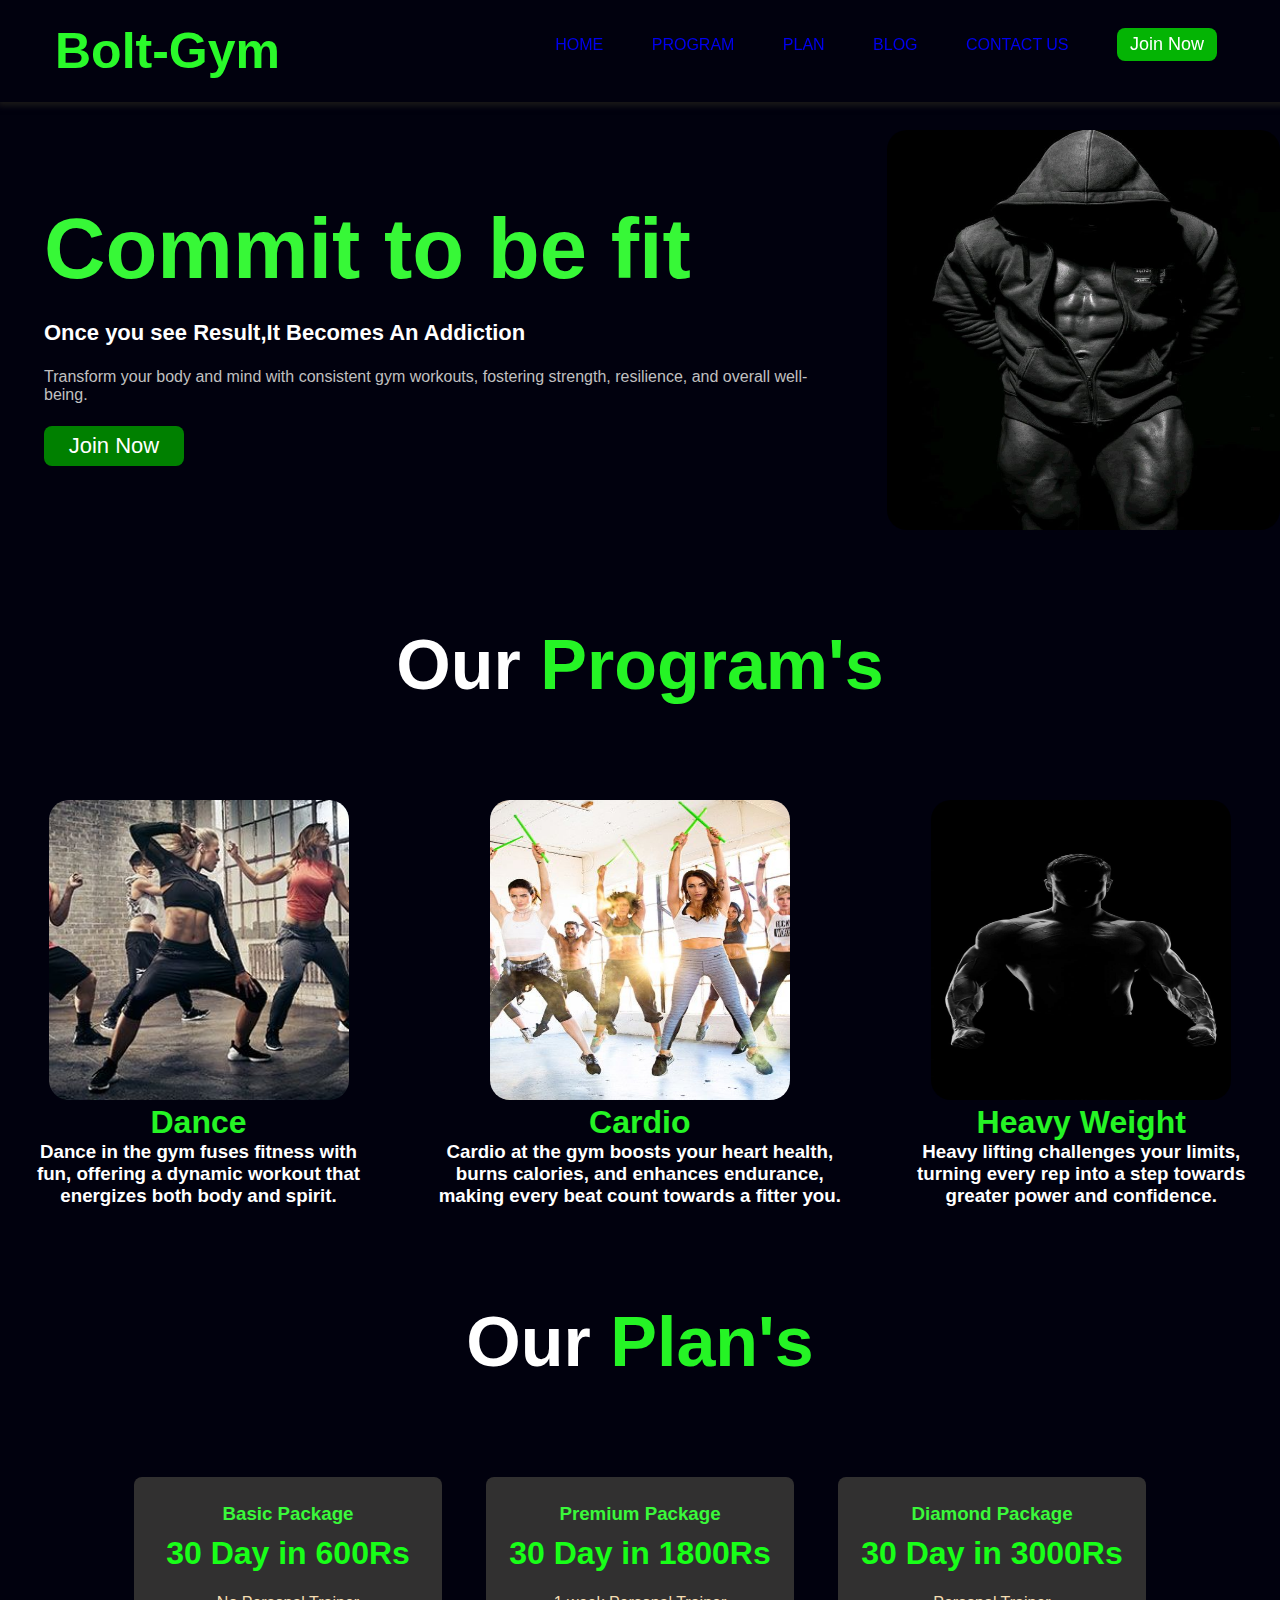
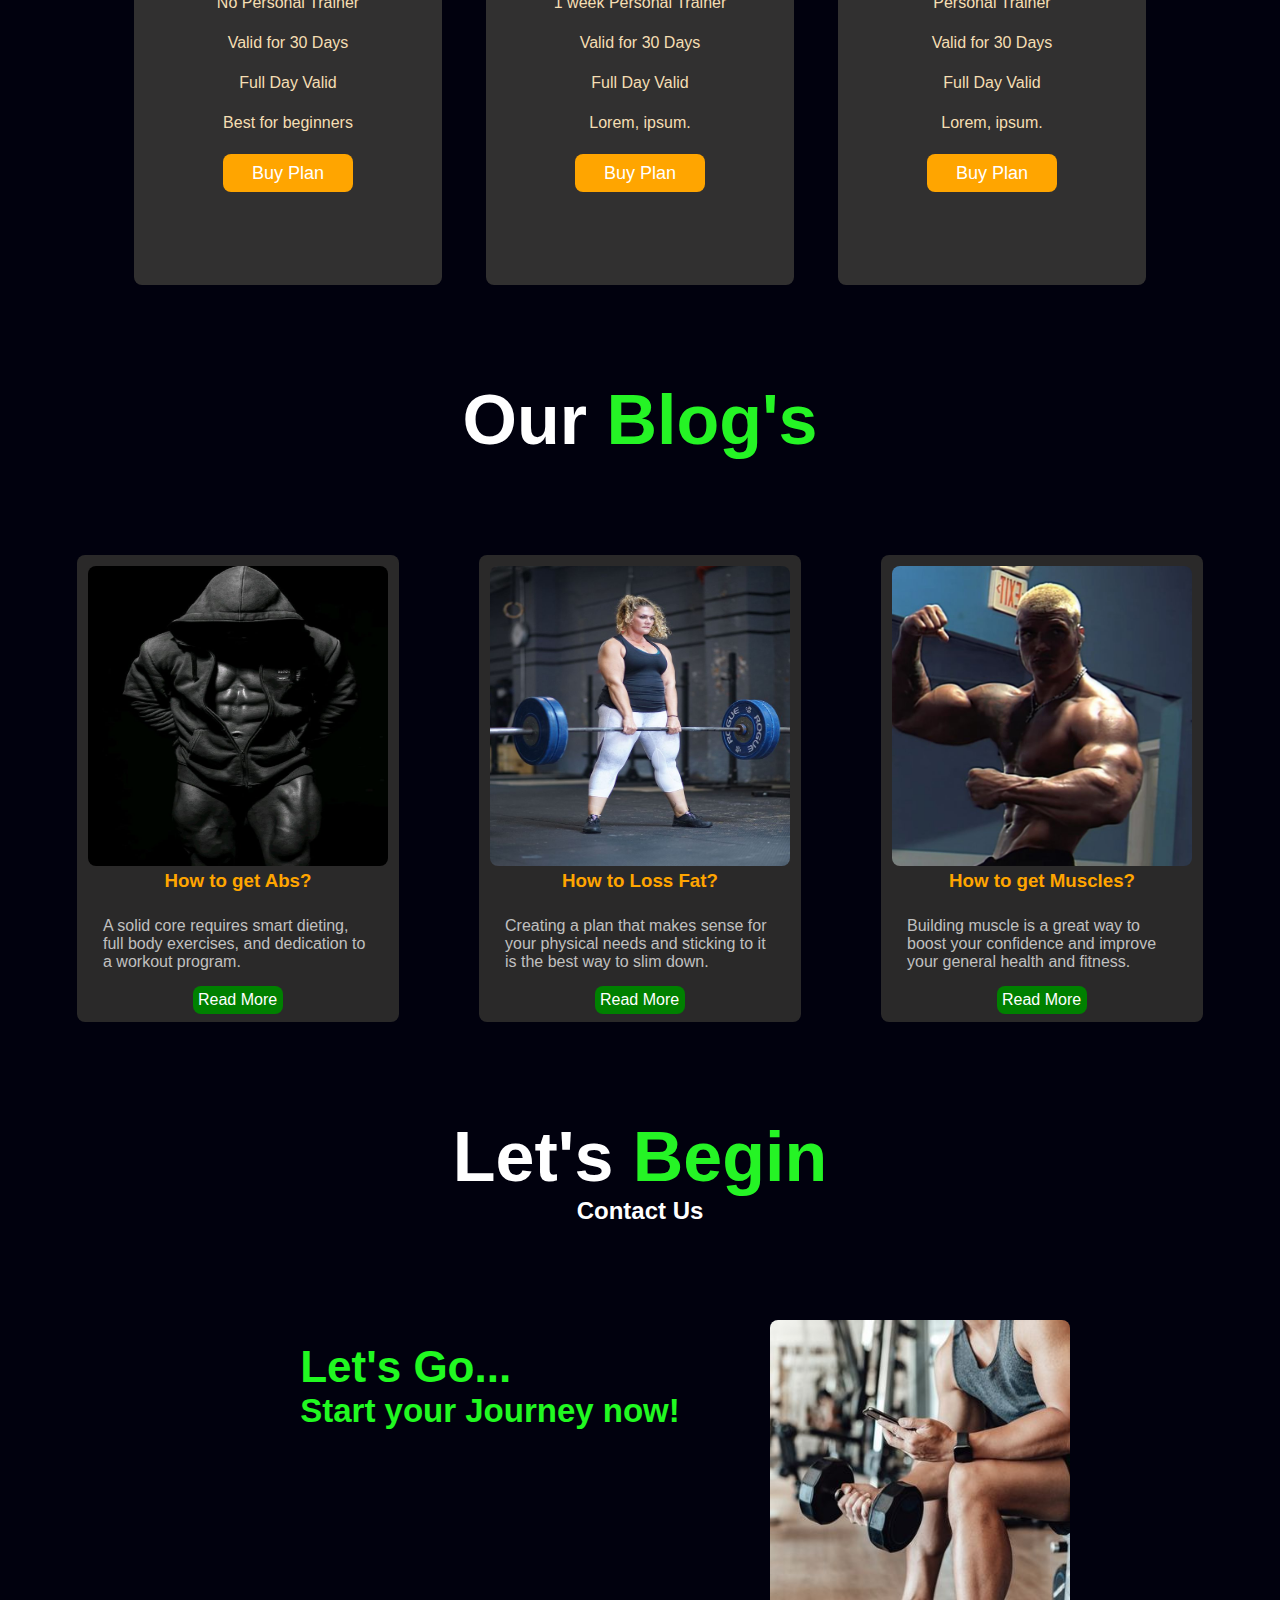
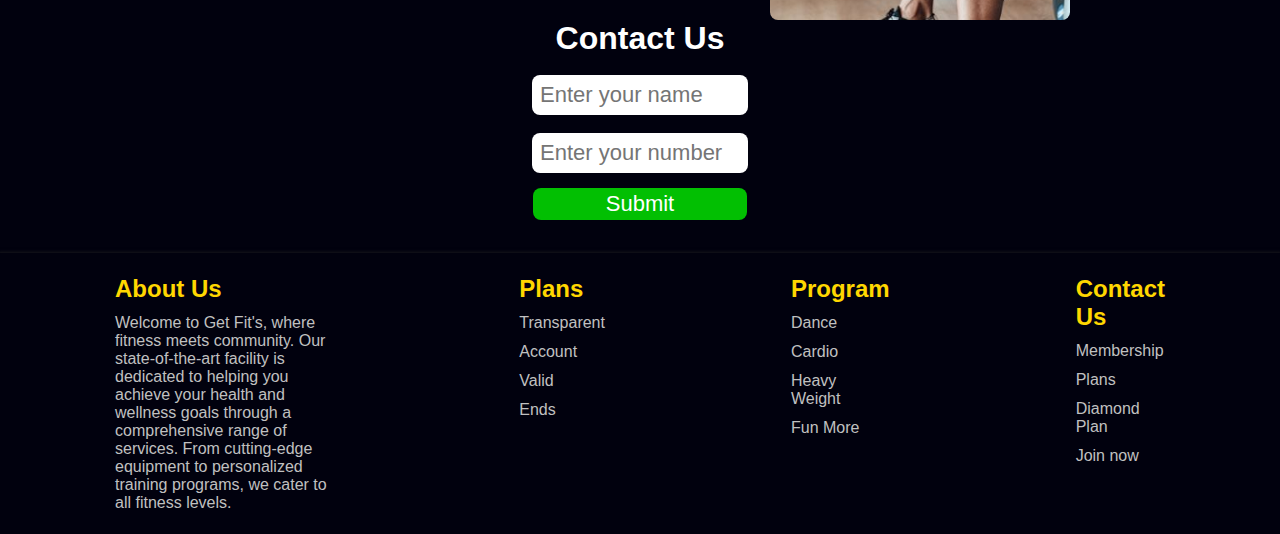
<file: index.html>
<!DOCTYPE html>
<html lang="en">
  <head>
    <meta charset="UTF-8" />
    <meta name="viewport" content="width=device-width, initial-scale=1.0" />
    <title>Bolt-gym</title>
    <link rel="stylesheet" href="Gym.css">
    <script src=""></script>
  </head>
  <body>
    <div class="container">
      <nav>
        <div class="logo">
          <h1>Bolt-Gym</h1>
        </div>
        <ul>
          <li>
            <a href="./index.html">HOME</a>
            <a href="#programs">PROGRAM</a>
            <a href="#plans">PLAN</a>
            <a href="#blogs">BLOG</a>
            <a href="#contacts">CONTACT US</a>
            <a href="./form.html"><button>Join Now</button></a>
          </li>
        </ul>
      </nav>

      <!-- main -->
      <div class="home">
        <div class="hometext">
          <h1>Commit to be fit</h1>
          <h3>Once you see Result,It Becomes An Addiction</h3>
          <p>
            Transform your body and mind with consistent gym workouts, fostering strength, resilience, and overall well-being.
          </p>
          <button>Join Now</button>
        </div>
        <img src="./abbs.jpeg" alt="body builder" />
      </div>

      <!-- Programs -->
      <div  id="programs" class="head">
        <h1>Our <span>Program's</span></h1>
      </div>
      <div class="ourprogram">
        <div class="crd">
          <a href="https://delhidanceacademy.in/"> <img class="crdimg" src="./dance.jpeg" alt="Dance" /> </a>
          <h1>Dance</h1>
          <h3>
            Dance in the gym fuses fitness with fun, offering a dynamic workout that energizes both body and spirit.
          </h3>
        </div>
        <div class="crd">
          <a href="https://goldsgym.in/"> <img class="crdimg" src="./Cardio.jpeg" alt="Cardio" /> </a>
          <h1>Cardio</h1>
          <h3>
            Cardio at the gym boosts your heart health, burns calories, and enhances endurance, making every beat count towards a fitter you.
          </h3>
        </div>
        <div class="crd">
          <a href="https://goldsgym.in/"> <img class="crdimg" src="./heavy.jpeg" alt="Heavy Weight" /> </a>
          <h1>Heavy Weight</h1>
          <h3>
            Heavy lifting challenges your limits, turning every rep into a step towards greater power and confidence.
          </h3>
        </div>
      </div>

      <!-- Our Plans -->
      <div id="plans" class="plan">
        <div class="head">
          <h1>Our <span>Plan's</span></h1>
        </div>
        <div class="ourplan">
          <div class="card">
            <i class="fa-solid fa-bookmark"></i>
            <h3>Basic Package</h3>
            <h1>30 Day in 600Rs</h1>
            <p>No Personal Trainer</p>
            <p>Valid for 30 Days</p>
            <p>Full Day Valid</p>
            <p>Best for beginners</p>
            <a href="./form.html"><button>Buy Plan</button></a>
          </div>
          <div class="card">
            <i class="fa-solid fa-right-from-bracket"></i>
            <h3>Premium Package</h3>
            <h1>30 Day in 1800Rs</h1>
            <p>1 week Personal Trainer</p>
            <p>Valid for 30 Days</p>
            <p>Full Day Valid</p>
            <p>Lorem, ipsum.</p>
            <a href="./form.html"><button>Buy Plan</button></a>
          </div>
          <div class="card">
            <i class="fa-solid fa-diamond"></i>
            <h3>Diamond Package</h3>
            <h1>30 Day in 3000Rs</h1>
            <p>Personal Trainer</p>
            <p>Valid for 30 Days</p>
            <p>Full Day Valid</p>
            <p>Lorem, ipsum.</p>
            <a href="./form.html"><button>Buy Plan</button></a>
          </div>
        </div>
      </div>
      <!-- Blogs -->
      <div id="blogs" class="blog">
        <div class="head">
          <h1>Our <span>Blog's</span></h1>
        </div>
        <div class="ourblog">
          <div class="blogCard">
            <a href="https://www.wikihow.com/Get-Six-Pack-Abs-Fast"><img src="./abbs.jpeg" alt="abbs" /></a>
            <div class="blogText">
              <h3>How to get Abs?</h3>
              <p>A solid core requires smart dieting, full body exercises, and dedication to a workout program. </p>
              <a href="https://www.wikihow.com/Get-Six-Pack-Abs-Fast">Read More</a>
            </div>
          </div>
          <div class="blogCard">
            <a href="https://www.wikihow.com/Lose-Body-Fat#:~:text=The%20best%20type%20of%20cardio,running%20are%20great%20cardio%20exercises."><img src="./fat.jpeg" alt="fat" /></a>
            <div class="blogText">
              <h3>How to Loss Fat?</h3>
              <p>Creating a plan that makes sense for your physical needs and sticking to it is the best way to slim down.</p>
              <a href="https://www.wikihow.com/Lose-Body-Fat#:~:text=The%20best%20type%20of%20cardio,running%20are%20great%20cardio%20exercises.">Read More</a>
            </div>
          </div>
          <div class="blogCard">
            <a href="https://www.wikihow.com/Build-Muscle#:~:text=Dedicate%203%20days%20a%20week,squats%2C%20planks%2C%20or%20deadlifts.&text=Perform%20each%20exercise%20for%203,of%20lean%20muscle%20per%20month."><img src="./muscle.jpeg" alt="muscle" /></a>
            <div class="blogText">
              <h3>How to get Muscles?</h3>
              <p>Building muscle is a great way to boost your confidence and improve your general health and fitness.</p>
              <a href="https://www.wikihow.com/Build-Muscle#:~:text=Dedicate%203%20days%20a%20week,squats%2C%20planks%2C%20or%20deadlifts.&text=Perform%20each%20exercise%20for%203,of%20lean%20muscle%20per%20month.">Read More</a>
            </div>
          </div>
        </div>
      </div>
      <!-- Contact Us -->
      <div id="contacts" class="contact">
        <div class="head">
          <h1>Let's <span>Begin</span></h1>
          <h2>Contact Us</h2>
        </div>
        <div class="contactPage">
          <div class="contactText">
            <h1>Let's Go...</h1>
            <h2>Start your Journey now!</h2>
          </div>
          <img src="./phone.jpeg" alt="Phone" />
        </div>
        <div class="contactUs">
          <h1>Contact Us</h1>
          <input type="text" placeholder="Enter your name" value="" id="name" /><br>
          <input
            type="number"
            placeholder="Enter your number"
            value=""
            id="number"
          /> <br>
          <button onclick="submit()">Submit</button>
        </div>
      </div>
      <!-- Footer -->
      <div class="footer">
        <div class="footerText">
          <h2>About Us</h2>
          <p>
            Welcome to Get Fit's, where fitness meets community. Our state-of-the-art facility is dedicated to helping you achieve your health and wellness goals through a comprehensive range of services. From cutting-edge equipment to personalized training programs, we cater to all fitness levels.
          </p>
        </div>

        <div class="footerText">
          <h2>Plans</h2>
          <p>Transparent</p>
          <p>Account</p>
          <p>Valid</p>
          <p>Ends</p>
        </div>

        <div class="footerText">
          <h2>Program</h2>
          <p>Dance</p>
          <p>Cardio</p>
          <p>Heavy Weight</p>
          <p>Fun More</p>
        </div>

        <div class="footerText">
          <h2>Contact Us</h2>
          <p>Membership</p>
          <p>Plans</p>
          <p>Diamond Plan</p>
          <p>Join now</p>
        </div>
      </div>
    </div>
  </body>
</html>
</file>
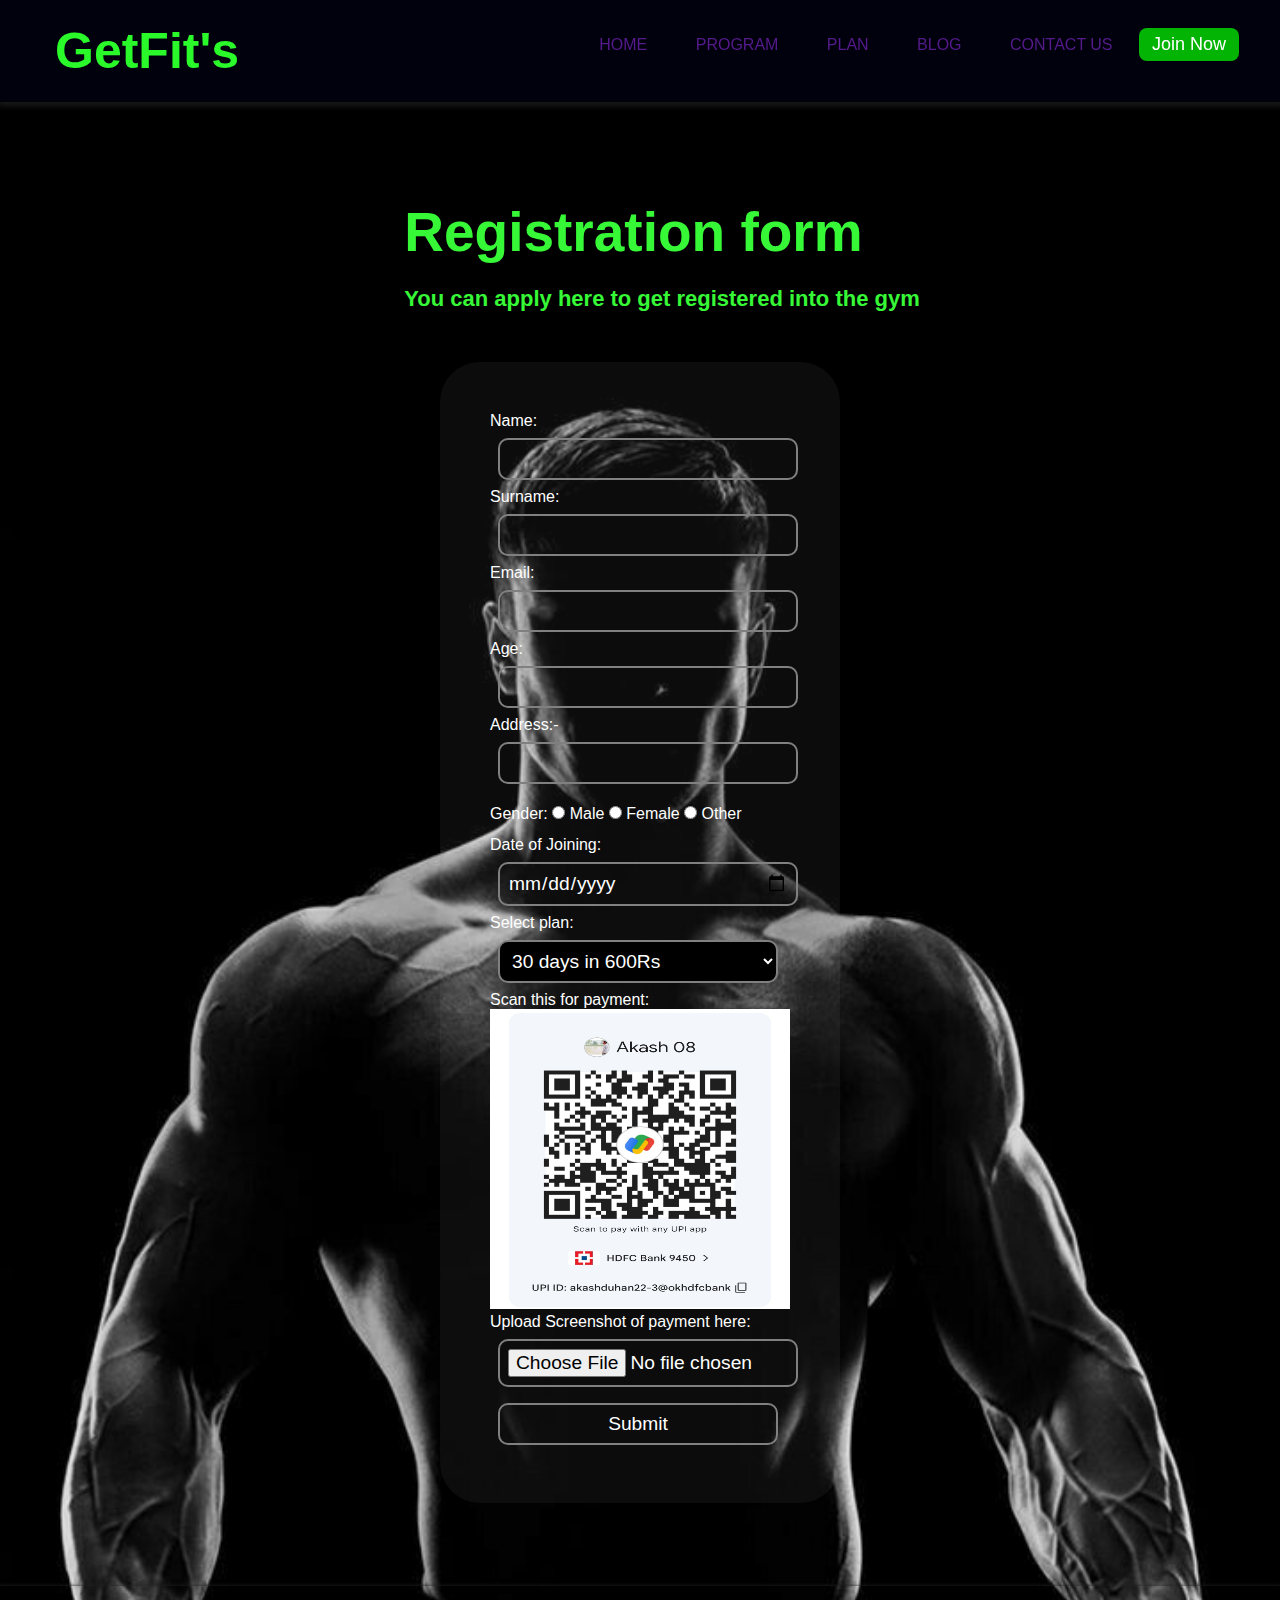
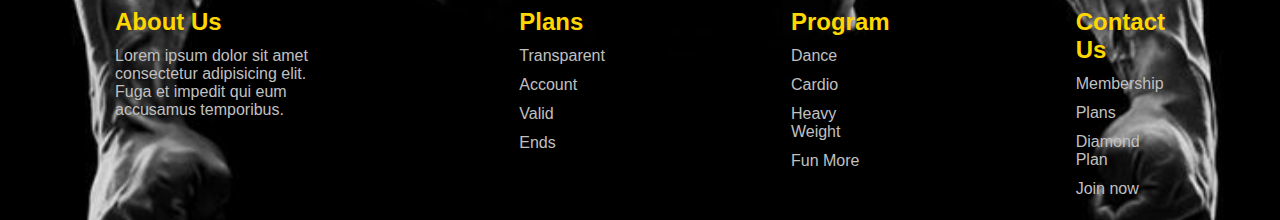
<file: form.html>
<!DOCTYPE html>
<html lang="en">
  <head>
    <meta charset="UTF-8" />
    <meta name="viewport" content="width=device-width, initial-scale=1.0" />
    <title>Document</title>

    <style>
      * {
        margin: 0%;
        padding: 0%;
      }

      body {
        background-color: rgb(1, 1, 14);
        font-family: "roboto", sans-serif;
        color: white;
        background-image: url('./heavy.jpeg');
        background-repeat: no-repeat;
        background-size: cover;
      }

      /* nav-bar */
      .logo {
        font-size: 25px;
        margin-left: 33px;
        color: rgb(42, 250, 42);
      }

      nav {
        position: fixed;
        width: 100%;
        display: flex;
        justify-content: space-between;
        background-color: rgb(1, 1, 14);
        padding: 22px;
        box-shadow: 0px 2px 6px 2px rgb(26, 25, 25);
        color: white;
      }

      nav ul li a {
        margin-inline: 22px;
        text-decoration: none;
      }

      nav li {
        list-style: none;
      }

      nav ul {
        margin-right: 63px;
        margin-top: 6px;
      }

      ul li button {
        width: 100px;
        height: 33px;
        background-color: rgb(4, 180, 4);
        border: none;
        color: white;
        font-size: 18px;
        border-radius: 8px;
      }

      ul li button:hover {
        border: 2px solid white;
        background-color: transparent;
        color: rgb(20, 251, 20);
        cursor: pointer;
      }

      ul li a:hover {
        color: rgb(20, 251, 20);
        border-bottom: 2px solid rgb(20, 251, 20);
      }

      .formbox {
        display: flex;
        justify-content: center;
        flex-direction: column;
        align-items: center;
      }

      .home img {
        width: 400px;
        height: 400px;
        margin-top: 130px;
        margin-left: 50px;
        border-radius: 20px;
      }

      .formbox .formtext {
        margin-top: 200px;
        margin-left: 44px;
      }

      .formtext h2 {
        font-size: 55px;
        color: rgb(55, 248, 55);
      }

      .formtext h3 {
        margin-top: 22px;
        font-size: 22px;
        color: rgb(55, 248, 55);
      }

      .form {
        margin: 50px 370px;
        padding: 50px 50px;
        width: 300px;
        display: inline-block;
        border: 8px solid rgb(rgb(68, 61, 61));
        border-radius: 40px;
        background-color: rgba(140, 140, 151, 0.082);
      }
      .box {
        color: white;
        border: 2px solid gray;
        border-radius: 10px;
        /* text-align:center; */
        width: 280px;
        margin: 8px;
        padding: 8px;
        font-family: "Franklin Gothic Medium", "Arial Narrow", Arial, sans-serif;
        font-size: larger;
        background-color: transparent;
      }

      .radio {
        padding: 13px 0px 13px 0px;
      }

      .select {
        background-color: black;
      }
      .qrcode {
        height: 300px;
        width: 300px;
      }

      .footer {
        display: flex;
        justify-content: center;
        margin-top: 33px;
        padding: 22px;
        box-shadow: 0px 2px 4px 2px rgb(36, 36, 36);
      }
      .footer .footerText {
        margin-inline: 93px;
      }

      .footerText h2 {
        color: gold;
      }

      .footerText p {
        margin-top: 11px;
        color: silver;
      }
    </style>
  </head>
  <body>
    <div class="container">
      <nav>
        <div class="logo">
          <h1>GetFit's</h1>
        </div>
        <ul>
          <li>
            <a href="">HOME</a>
            <a href="">PROGRAM</a>
            <a href="">PLAN</a>
            <a href="">BLOG</a>
            <a href="">CONTACT US</a>
            <button>Join Now</button>
          </li>
        </ul>
      </nav>
      <section>
        <div class="formbox">
          <div class="formtext">
            <h2>Registration form</h2>
            <h3>You can apply here to get registered into the gym</h3>
          </div>
          <div class="form">
            
              <form action="handle_form.php" method="POST" enctype="multipart/form-data">
                <div>
                  <label for="name">Name:</label>
                  <input
                    type="text"
                    id="name"
                    class="box"
                    name="name"
                    maxlength="9"
                    required
                  />
                </div>

                <div>
                  <label for="surname">Surname:</label>
                  <input
                    type="text"
                    id="surname"
                    class="box"
                    name="surname"
                    maxlength="9"
                    required
                  />
                </div>

                <div>
                  <label for="email">Email:</label>
                  <input
                    type="email"
                    id="email"
                    class="box"
                    name="email"
                    pattern="[a-z0-9._%+-]+@gmail\.com"
                    required
                  />
                </div>

                <div>
                  <label for="age">Age:</label>
                  <input
                    type="number"
                    id="age"
                    class="box"
                    name="age"
                    min="15"
                    max="60"
                  />
                </div>

                <div>
                  <label for="address">Address:-</label>
                  <input
                    type="text"
                    id="address"
                    class="box"
                    name="address"
                    maxlength="150"
                    required
                  />
                </div>

                <div class="radio">
                  <label for="gender">Gender:</label>

                  <input
                    type="radio"
                    id="male"
                    name="gender"
                    value="male"
                    class="radio"
                  />
                  <label for="male">Male</label>

                  <input
                    type="radio"
                    id="female"
                    name="gender"
                    value="female"
                    class="radio"
                  />
                  <label for="female">Female</label>

                  <input
                    type="radio"
                    id="other"
                    name="gender"
                    value="other"
                    class="radio"
                  />
                  <label for="other">Other</label>
                </div>

                <div>
                  <label for="date">Date of Joining:</label>
                  <input
                    type="date"
                    id="date"
                    class="box"
                    name="date"
                    required
                  />
                </div>

                <div>
                  <label for="plan">Select plan:</label>
                  <select id="plan" name="plan" class="box select" required>
                    <option>30 days in 600Rs</option>
                    <option>30 days in 1800Rs</option>
                    <option>30 days in 3000Rs</option>
                  </select>
                </div>

                <!-- <div class="custom-select" >
                    <label for="image">Open QR code For Payment:</label>
                    <select id="image" name="image" class="box">
                      <option  ><img src="./QRcode.jpeg" class="qrcode" alt="QR code image"></option>
                      <option data-image="./abbs.jpeg">Option 2</option>
                      <option data-image="./cardio.jpeg">Option 3</option>
                    </select>
                  </div>
                   -->

                <div>
                  <label for="image">Scan this for payment:</label>
                  <br />
                  <img src="./QRcode.jpeg" alt="QRCode" class="qrcode" />
                </div>

                <div>
                  <label for="file">Upload Screenshot of payment here:</label>
                  <input
                    type="file"
                    name="file"
                    id="file"
                    class="box"
                    required
                  />
                </div>

                <input type="submit" value="Submit" id="submit" class="box" />
              </form>
          </div>
        </div>
      </section>
      <!-- Footer -->
      <div class="footer">
        <div class="footerText">
          <h2>About Us</h2>
          <p>
            Lorem ipsum dolor sit amet consectetur adipisicing elit. Fuga et
            impedit qui eum accusamus temporibus.
          </p>
        </div>

        <div class="footerText">
          <h2>Plans</h2>
          <p>Transparent</p>
          <p>Account</p>
          <p>Valid</p>
          <p>Ends</p>
        </div>

        <div class="footerText">
          <h2>Program</h2>
          <p>Dance</p>
          <p>Cardio</p>
          <p>Heavy Weight</p>
          <p>Fun More</p>
        </div>

        <div class="footerText">
          <h2>Contact Us</h2>
          <p>Membership</p>
          <p>Plans</p>
          <p>Diamond Plan</p>
          <p>Join now</p>
        </div>
      </div>
    </div>
  </body>
</html>
</file>
<file: Gym.css>
* {
  margin: 0%;
  padding: 0%;
} 

body {
  background-color: rgb(1, 1, 14);
  font-family: "roboto", sans-serif;
  color: white;
}

/* nav-bar */
.logo {
  font-size: 25px;
  margin-left: 33px;
  color: rgb(42, 250, 42);
}

nav {
  position: fixed;
  width: 100%;
  display: flex;
  justify-content: space-between;
  background-color: rgb(1, 1, 14);
  padding: 22px;
  box-shadow: 0px 2px 6px 2px rgb(26, 25, 25);
  color: white;
}

nav ul li a {
  margin-inline: 22px;
  text-decoration: none;
}

nav li {
  list-style: none;
}

nav ul {
  margin-right: 63px;
  margin-top: 6px;
}

ul li button {
  width: 100px;
  height: 33px;
  background-color: rgb(4, 180, 4);
  border: none;
  color: white;
  font-size: 18px;
  border-radius: 8px;
}

ul li button:hover {
  border: 2px solid white;
  background-color: transparent;
  color: rgb(20, 251, 20);
  cursor: pointer;
}

ul li a:hover {
  color: rgb(20, 251, 20);
  border-bottom: 2px solid rgb(20, 251, 20);
}
/* Navbar ends */

/* main */
.home {
  display: flex;
  justify-content: center;
}

.home img {
  width: 400px;
  height: 400px;
  margin-top: 130px;
  margin-left: 50px;
  border-radius: 20px;

}

.home .hometext {
  margin-top: 200px;
  margin-left: 44px;
}

.hometext h1 {
  font-size: 85px;
  color: rgb(55, 248, 55);
}

.hometext h3 {
  margin-top: 22px;
  font-size: 22px;
}

.hometext p {
  margin-top: 22px;
  color: silver;
}

.hometext button {
  margin-top: 22px;
  font-size: 22px;
  width: 140px;
  height: 40px;
  background-color: green;
  color: white;
  border: none;
  border-radius: 8px;
}

.hometext button:hover {
  border: 2px solid white;
  background-color: transparent;
  color: rgb(23, 252, 23);
}

/* program head */
.head{
    text-align: center;
    padding: 95px;
}

.head h1{
    font-size: 70px;

}

.head span{
    color: rgb(37, 244, 37);
    
}

/* programs images */
.ourprogram{
    display: flex;
    justify-content: center;
}
.ourprogram .crd{
    margin-inline: 28px;
    text-align: center;
}

.ourprogram .crd h1{
    color: rgb(37, 244, 37);

}

.ourprogram .crd img{
    width: 400px;
  height: 400px;
  border-radius: 20px;
}

.ourprogram .crd img:hover{
    width: 101%;
    box-shadow: 6px 6px 6px 6px rgb(26, 25, 25);

}

/* plans */
.ourplan{
    display: flex;
    justify-content: center;
    
}

.card{
    width: 300px;
    height: 400px;
    padding: 4px;
    background-color: rgb(49, 48, 48);
    margin-inline: 22px;
    text-align: center;
    border-radius: 8px;

}

.card:hover{ 
    transition: 0.7 ease;
    box-shadow: 6px 6px 6px 6px rgb(26, 25, 25);
    width: 310px;
    height: 430px;
    background-color: rgb(1, 1, 14);
    font-size:19px ; 
    cursor: pointer;
}

.card i{
    font-size: 22px;
    margin-top: 22px;
    color: orange;
    
}

.card h1{
    margin-top: 10px;
    color: rgb(24, 255, 24);

}

.card h3{
    margin-top: 22px;
    color: rgb(58, 249, 58);
}

.card p{
    margin-top: 22px;
    color: wheat;
}

.card button{
    margin-top: 22px;
    width: 130px;
    height: 38px;
    background-color: orange;
    border: none;
    color: white;
    font-size: 18px;
    cursor: pointer;
    border-radius: 8px;
}

.card button:hover{
    background-color: transparent;
    border: 2px solid white;
    color: orange;
    cursor: pointer;
}

/* blog */

.ourblog{
    display: flex;
    justify-content: center;
}

.ourblog .blogCard{
    width: 300px;
    height: 445px;
    border-radius: 8px;
    margin-inline: 40px;
    background-color: rgb(42, 41, 41);
    padding: 11px;
}

.blogCard img{
    width: 300px;
    height: 300px;
    border-radius: 8px;
}

.blogText {
    display: flex;
    flex-direction: column;
    align-items: center;
    justify-content: center;
   
}

.blogText h3{
    color: orange;
}

.blogText a{
    text-align: none;
    text-decoration: none;
    width: 80px;
    padding: 5px;
    background-color: green;
    color: white;
    border-radius: 8px;
}

.blogText a:hover{
    background-color: transparent;
    color:green ;
    border: 1px solid white;
}

.blogCard p{
    color: silver;
    margin-top: 10px; 
    padding: 15px;
}

/* Contact */

.contactPage{
    display: flex;
    justify-content: center;
}

.contactText{
    margin-top: 22px;
    color: rgb(33, 249, 33);
    margin-inline: 90px;
    font-size: 22px;
}

.contactPage img{
    width: 300px;
    height: 300px;
    border-radius: 8px;
}

.contactUs{
    text-align: center;

}

.contactUs input{
    width: 200px;
    height: 24px;
    padding: 8px;
    border-radius: 8px;
    border: none;
    outline: none;
    font-size: 22px;
    margin-top: 18px;
}
.contactUs button{
    margin-top: 15px;
    width: 214px;
    height: 32px;
    color: white;
    border: none;
    border-radius: 8px;
    font-size: 22px;
    cursor: pointer;
    background-color: rgb(2, 191, 2);
}

/* footer */
.footer{
    display: flex;
    justify-content: center;
    margin-top: 33px;
    padding: 22px;
    box-shadow: 0px 2px 4px 2px rgb(36, 36, 36);

}
.footer .footerText{
    margin-inline: 93px;
}

.footerText h2{
    color: gold;
}

.footerText p{
    margin-top: 11px;
    color: silver;

}


@media screen and (min-width: 1020px) and (max-width: 1317px) {
 
.ourprogram .crd img{
    width: 300px;
  height: 300px;
  border-radius: 20px;
}

.ourprogram .crd img:hover{
    width: 81%;
    box-shadow: 6px 6px 6px 6px rgb(26, 25, 25);

}
}

/* responsive adding media queries */
@media screen and (min-width: 768px) and (max-width: 1020px) {
  /* navbar starts */
  nav {
    display: flex;
    justify-content: space-evenly;
  }
  
  nav ul li a {
    margin-inline: 12px;
    text-decoration: none;
  }
  
  nav li {
    list-style: none;
  }
  
  nav ul {
    margin-right: 83px;
    margin-top: 6px;
  }
  
  ul li button {
    width: 100px;
    height: 33px;
    background-color: rgb(4, 180, 4);
    border: none;
    color: white;
    font-size: 18px;
    border-radius: 8px;
  }
  
  ul li button:hover {
    border: 2px solid white;
    background-color: transparent;
    color: rgb(20, 251, 20);
    cursor: pointer;
  }
  
  ul li a:hover {
    color: rgb(20, 251, 20);
    border-bottom: 2px solid rgb(20, 251, 20);
  }
  /* Navbar ends */
  
  /* navbar ends */

  /* home starts */
  
.home { 
    display: flex; 
    justify-content: space-around;
   } 
   
  .home img {
    width: 300px;
    height: 300px;
    margin: 130px 0px 0px 0px;
    border-radius: 20px;
  
  }
  
  
  /* home ends */

  /* program starts */
  .ourprogram .crd img{
    width: 200px;
  height: 200px;
  border-radius: 20px;
}

.ourprogram .crd img:hover{
    width: 81%;
    box-shadow: 6px 6px 6px 6px rgb(26, 25, 25);

}


  /* program ends */
    
}

/* Default Styles (for desktop and large screens) */

/* Responsive styles for tablets */
@media (max-width: 1024px) {
  nav ul {
      display: flex;
      flex-direction: column;
      align-items: center;
  }

  .home img {
      width: 100%;
  }

  .program .ourprogram,
  .plan .ourplan,
  .blog .ourblog {
      flex-direction: column;
      align-items: center;
  }

  .crd, .card, .blogCard {
      width: 80%;
      margin-bottom: 20px;
  }

  .hometext, .program .head, .plan .head, .blog .head {
      text-align: center;
  }

  header {
      padding: 10px;
      text-align: center;
  }

  footer {
      flex-direction: column;
      text-align: center;
  }
}

/* Responsive styles for mobile devices */
@media (max-width: 768px) {
  nav ul {
      display: flex;
      flex-direction: column;
      align-items: center;
  }

  nav ul li {
      margin: 10px 0;
  }

  .home img {
      width: 100%;
  }

  .program .ourprogram,
  .plan .ourplan,
  .blog .ourblog {
      flex-direction: column;
      align-items: center;
  }

  .crd, .card, .blogCard {
      width: 100%;
      margin-bottom: 20px;
  }

  .hometext, .program .head, .plan .head, .blog .head {
      text-align: center;
  }

  header {
      padding: 10px;
      text-align: center;
  }

  footer {
      flex-direction: column;
      text-align: center;
  }
}

/* Responsive styles for smaller mobile devices */
@media (max-width: 480px) {
  nav ul {
      display: flex;
      flex-direction: column;
      align-items: center;
  }

  nav ul li {
      margin: 10px 0;
  }

  .home img {
      width: 100%;
  }

  .program .ourprogram,
  .plan .ourplan,
  .blog .ourblog {
      flex-direction: column;
      align-items: center;
  }

  .crd, .card, .blogCard {
      width: 100%;
      margin-bottom: 20px;
  }

  .hometext, .program .head, .plan .head, .blog .head {
      text-align: center;
  }

  header {
      padding: 10px;
      text-align: center;
  }

  footer {
      flex-direction: column;
      text-align: center;
  }

  .container {
      padding: 0 10px;
  }
}
</file>
